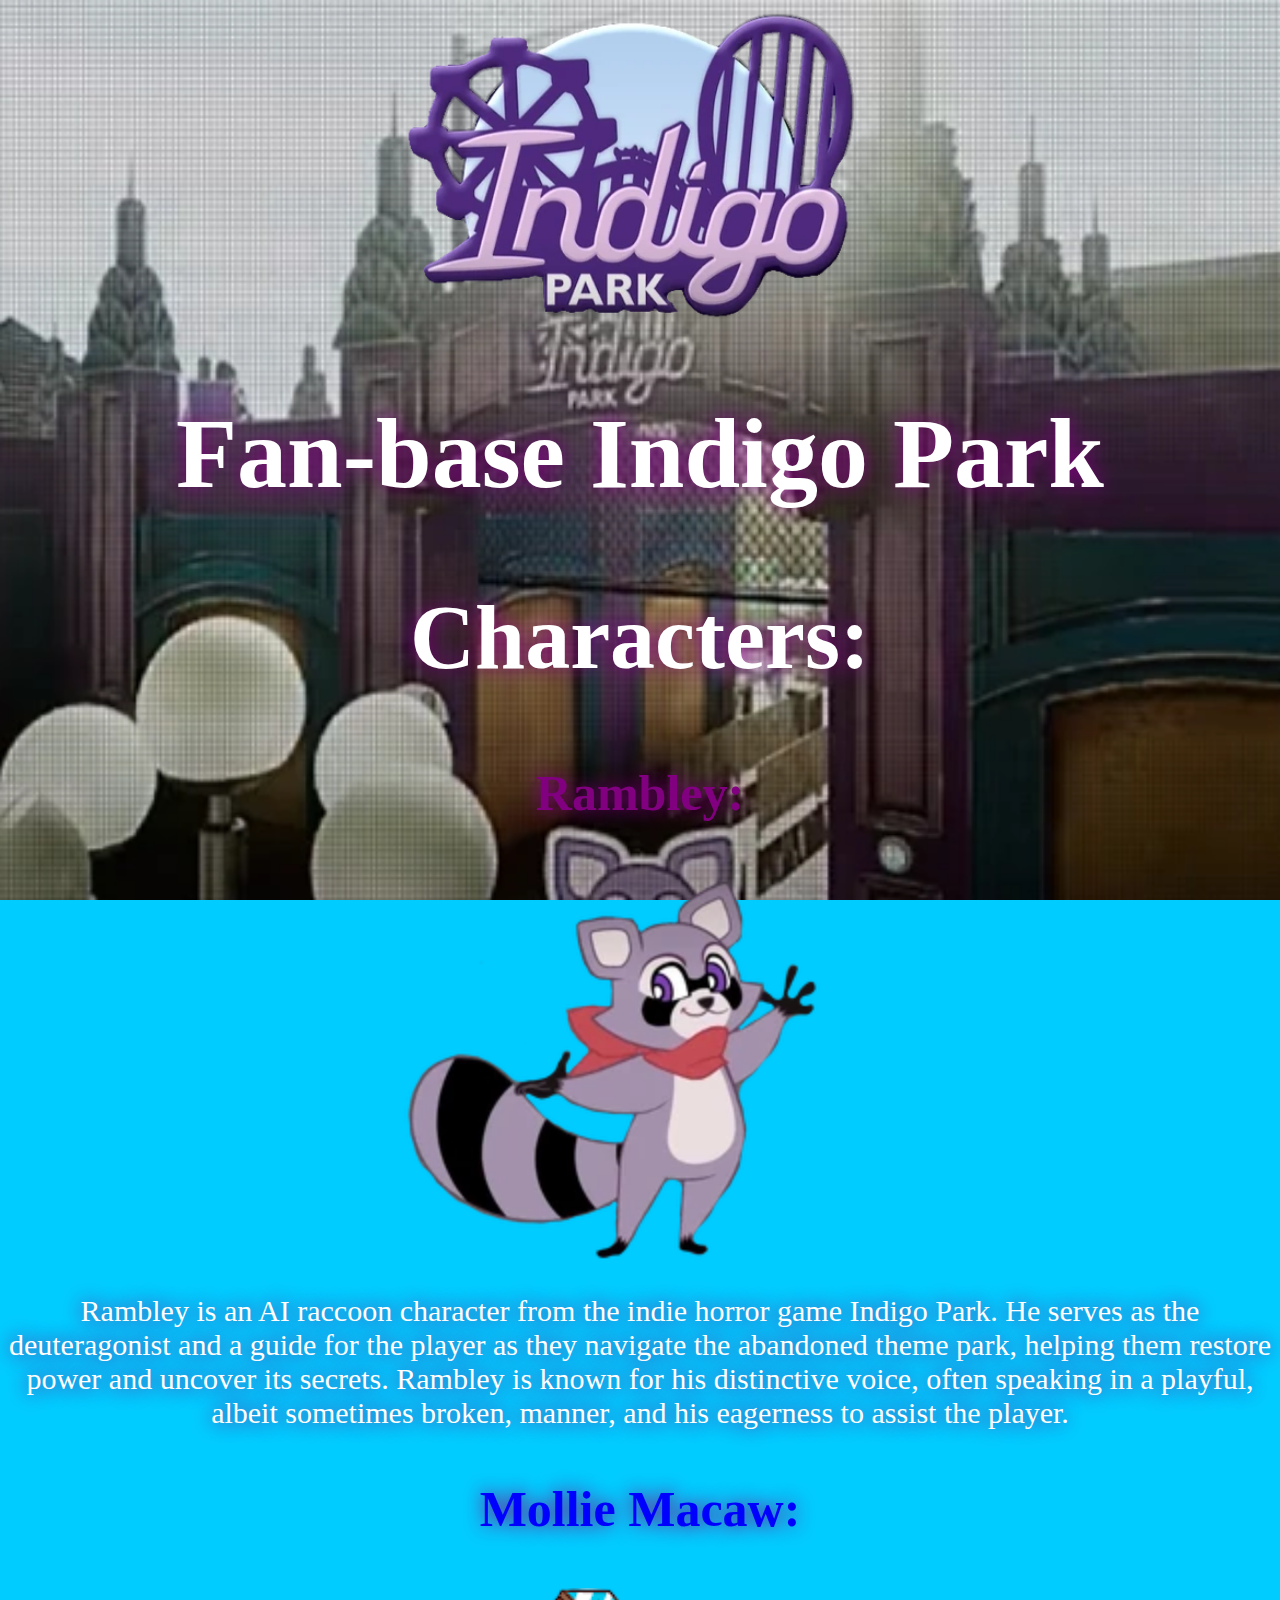
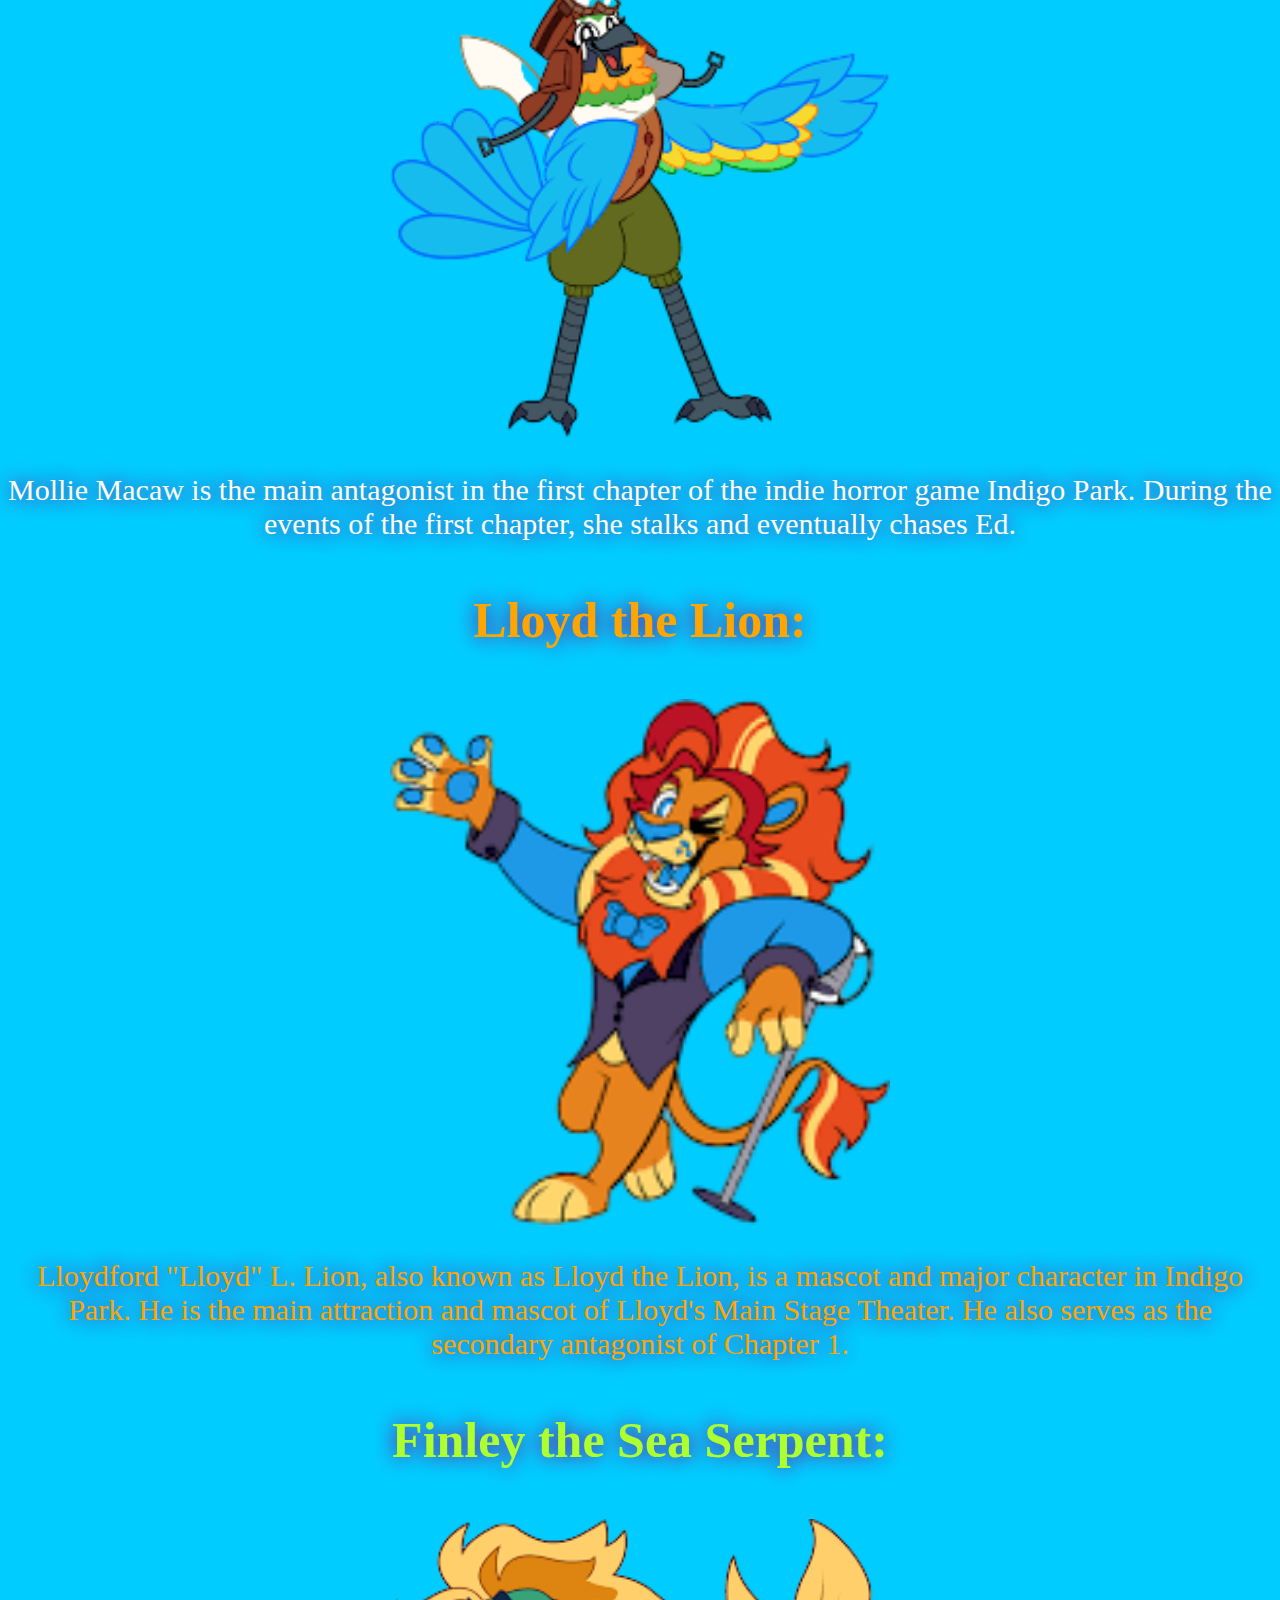
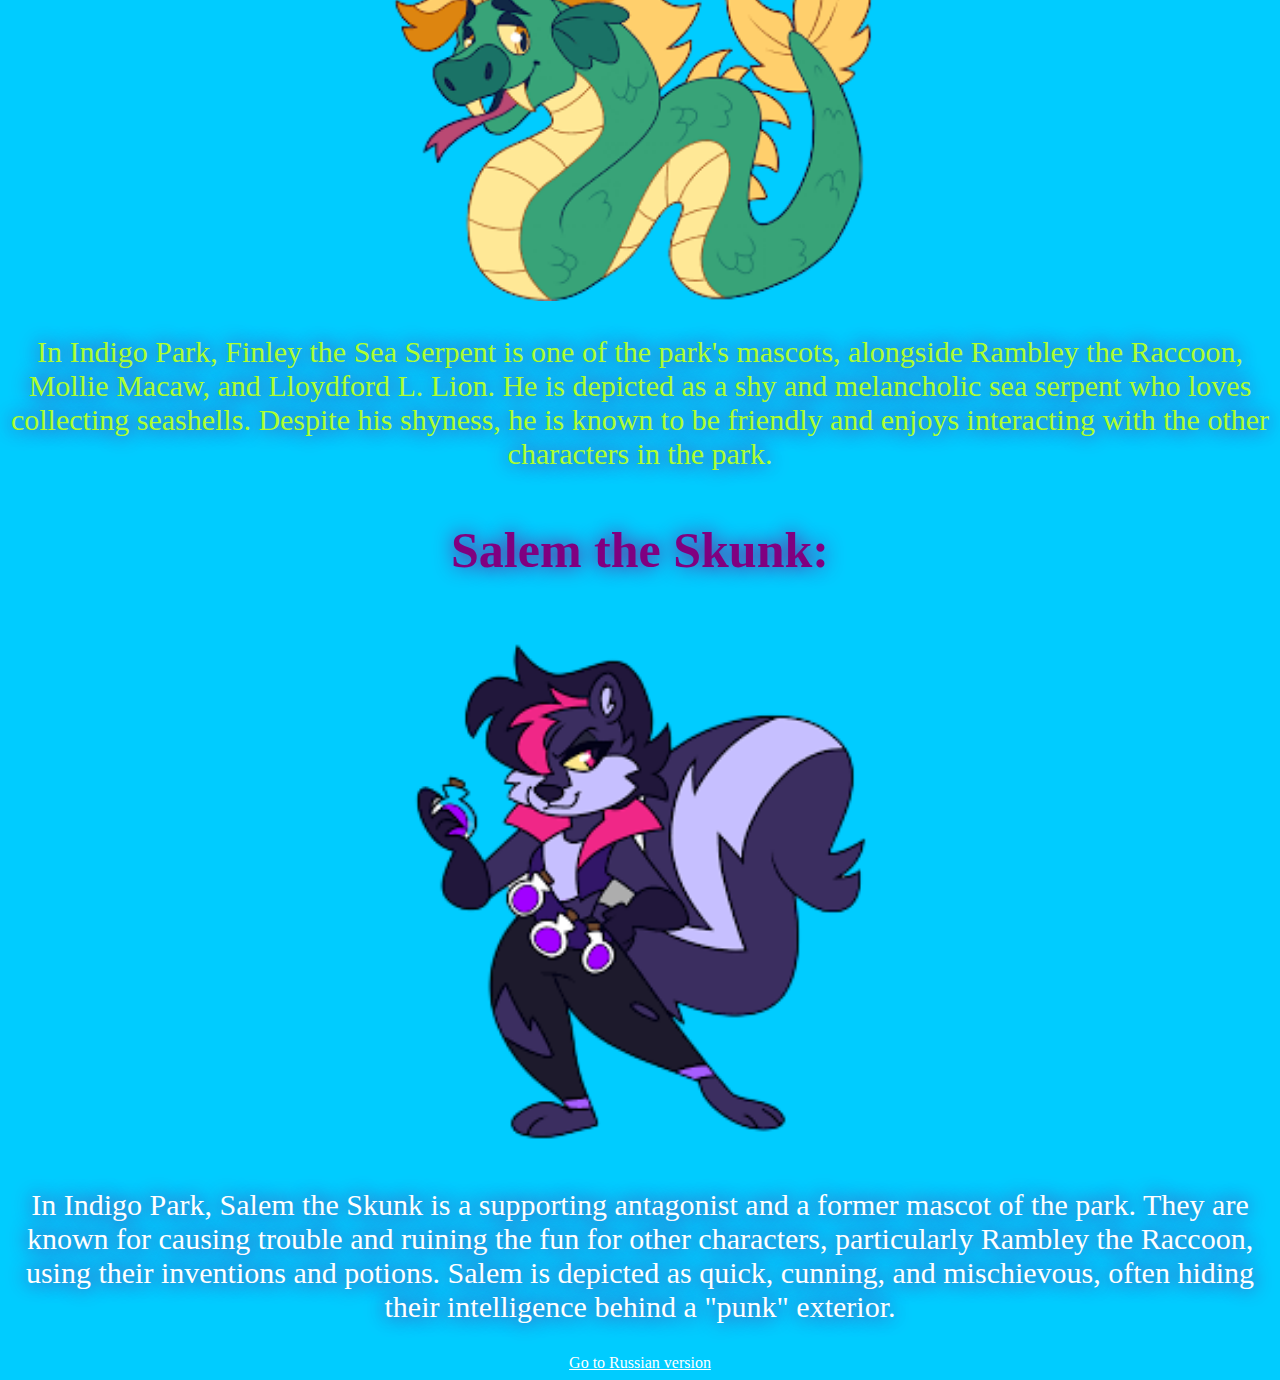
<file: index.html>
<!DOCTYPE html>
<html lang="en">
<head>
    <meta charset="UTF-8">
    <meta name="viewport" content="width=device-width, initial-scale=1.0">
    <title>Fan-base Indigo Park</title>
    <link rel="stylesheet" href="style.css">
</head>
<body>
    <img src="images/Game-Logo.png" alt="Game-Logo.png">
    <h1 style="color: white;">Fan-base Indigo Park</h1>

    <h2 style="color: white;">Characters:</h2>
    <h3 style="color: purple;">Rambley:</h3>
    <img src="images/Rambley.png" alt="Rambley.png">
    <p style="color: white;">Rambley is an AI raccoon character from the indie horror game Indigo Park. He serves as the deuteragonist and a guide for the player as they navigate the abandoned theme park, helping them restore power and uncover its secrets. Rambley is known for his distinctive voice, often speaking in a playful, albeit sometimes broken, manner, and his eagerness to assist the player.</p>

    <h3 style="color: blue;">Mollie Macaw:</h3>
    <img src="images/Mollie Macaw.png" alt="Mollie Macaw.png">
    <p style="color: white">Mollie Macaw is the main antagonist in the first chapter of the indie horror game Indigo Park. During the events of the first chapter, she stalks and eventually chases Ed.</p>

    <h3 style="color: orange">Lloyd the Lion:</h3>
    <img src="images/Lloyd the Lion.png" alt="Lloyd the Lion.png">
    <p style="color: orange">Lloydford "Lloyd" L. Lion, also known as Lloyd the Lion, is a mascot and major character in Indigo Park. He is the main attraction and mascot of Lloyd's Main Stage Theater. He also serves as the secondary antagonist of Chapter 1.</p>

    <h3 style="color: greenyellow">Finley the Sea Serpent:</h3>
    <img src="images/Finley the Sea Serpent.png" alt="Finley the Sea Serpent.png">
    <p style="color: greenyellow">In Indigo Park, Finley the Sea Serpent is one of the park's mascots, alongside Rambley the Raccoon, Mollie Macaw, and Lloydford L. Lion. He is depicted as a shy and melancholic sea serpent who loves collecting seashells. Despite his shyness, he is known to be friendly and enjoys interacting with the other characters in the park.</p>

    <h3 style="color: purple">Salem the Skunk:</h3>
    <img src="images/Salem the Skunk.png" alt="Salem the Skunk.png">
    <p style="color: white">In Indigo Park, Salem the Skunk is a supporting antagonist and a former mascot of the park. They are known for causing trouble and ruining the fun for other characters, particularly Rambley the Raccoon, using their inventions and potions. Salem is depicted as quick, cunning, and mischievous, often hiding their intelligence behind a "punk" exterior.</p>

    <a href="rus-version.html" style="color: white;">Go to Russian version</a>
</body>
</html>
</file>
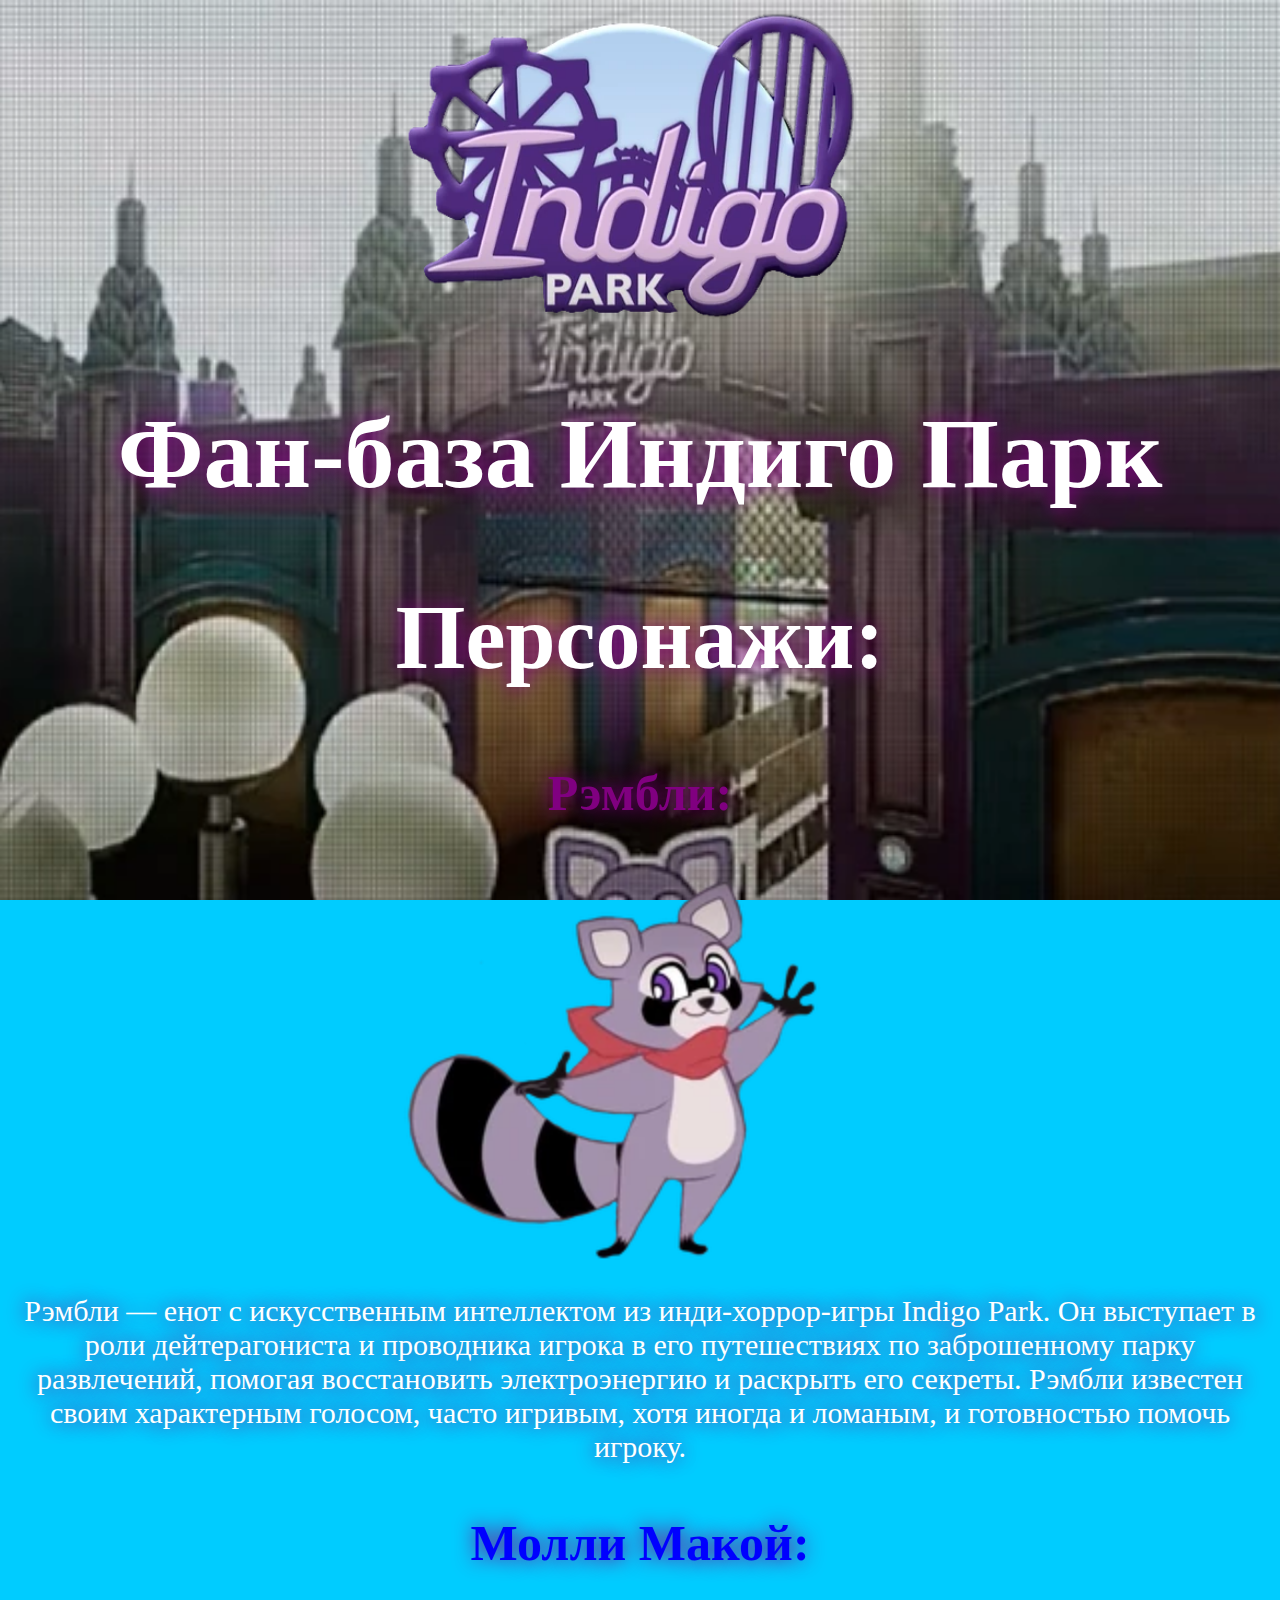
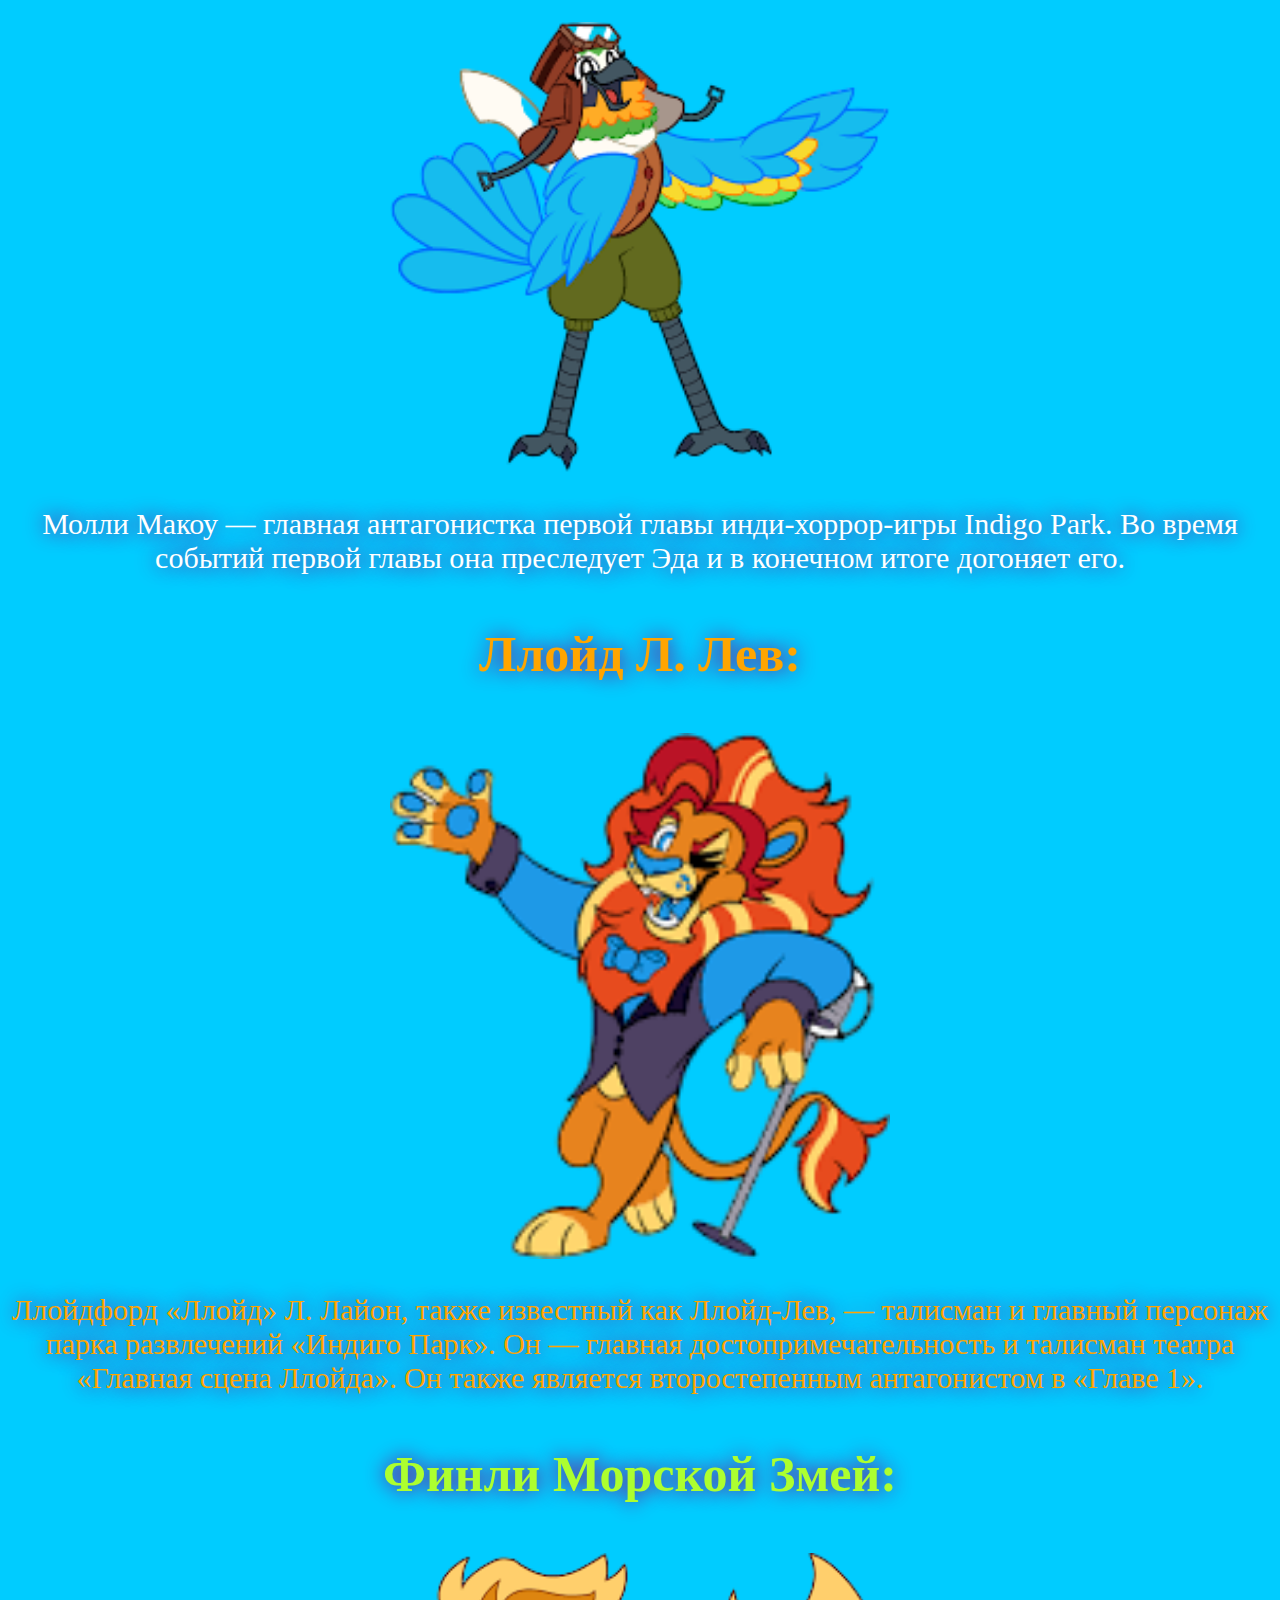
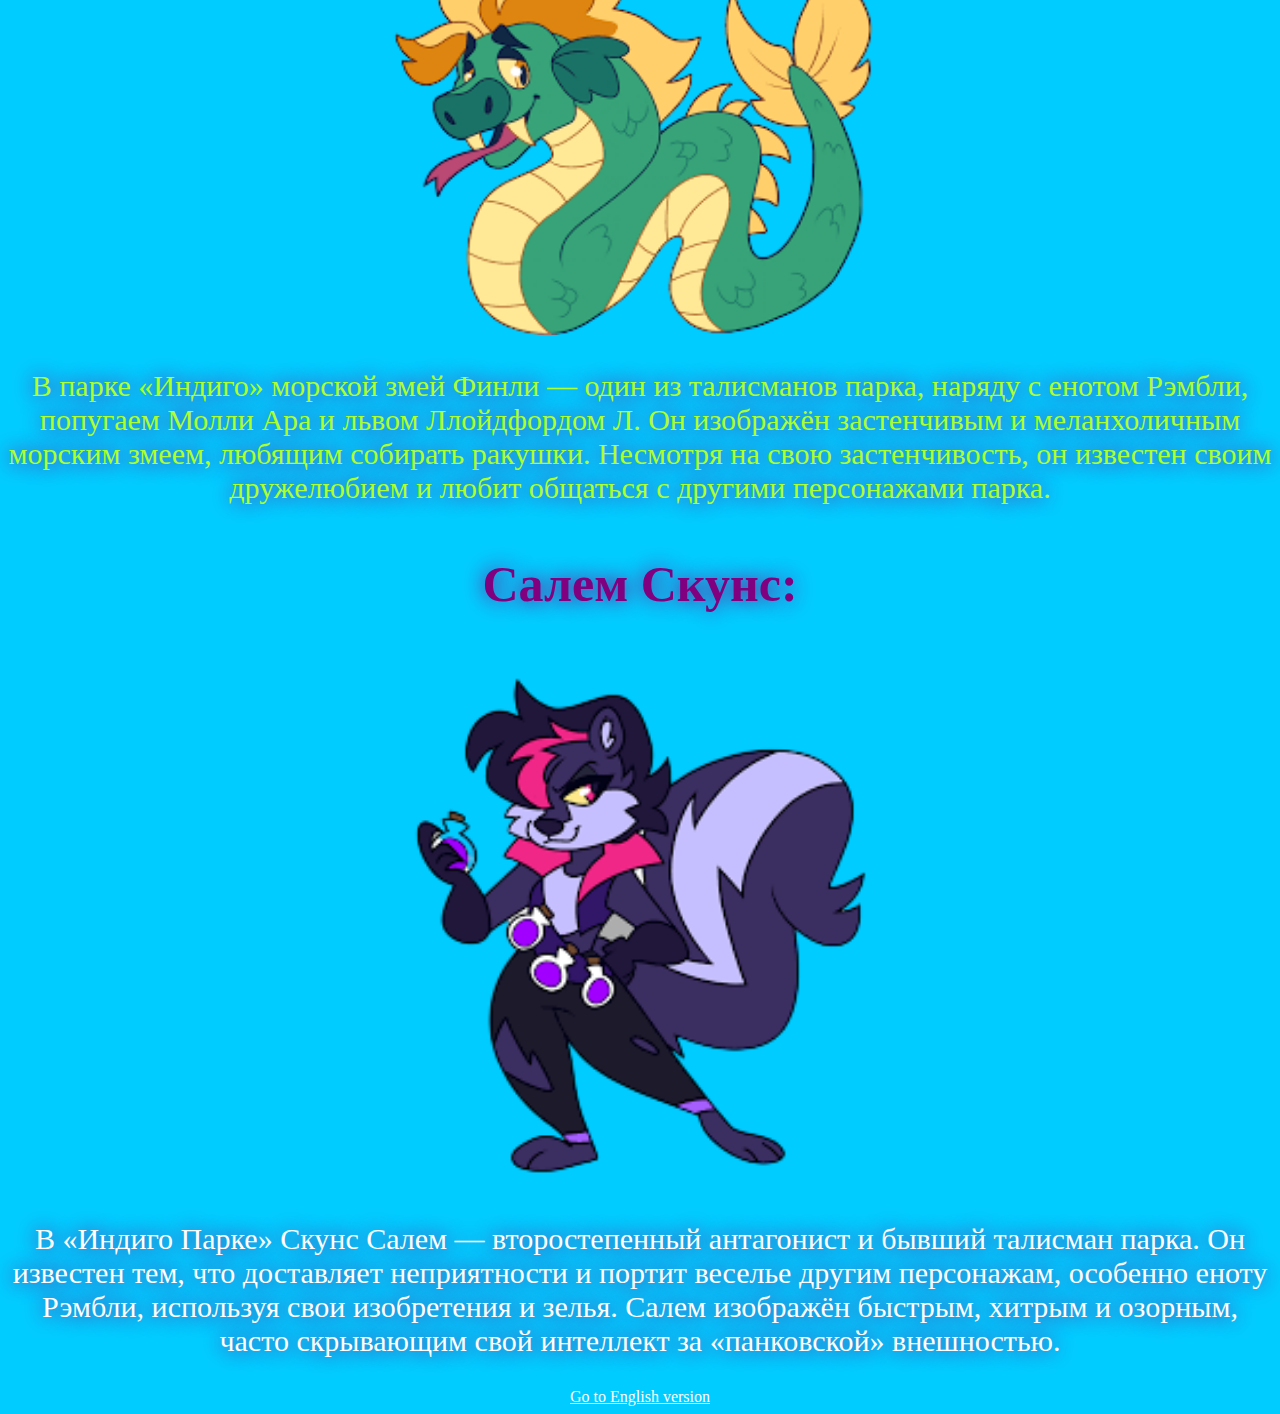
<file: rus-version.html>
<!DOCTYPE html>
<html lang="en">
<head>
    <meta charset="UTF-8">
    <meta name="viewport" content="width=device-width, initial-scale=1.0">
    <title>Фан-база Индиго Парк</title>
    <link rel="stylesheet" href="style.css">
</head>
<body>
    <img src="images/Game-Logo.png" alt="Game-Logo.png">
    <h1 style="color: white;">Фан-база Индиго Парк</h1>

    <h2 style="color: white;">Персонажи:</h2>
    <h3 style="color: purple;">Рэмбли:</h3>
    <img src="images/Rambley.png" alt="Rambley.png">
    <p style="color: white;">Рэмбли — енот с искусственным интеллектом из инди-хоррор-игры Indigo Park. Он выступает в роли дейтерагониста и проводника игрока в его путешествиях по заброшенному парку развлечений, помогая восстановить электроэнергию и раскрыть его секреты. Рэмбли известен своим характерным голосом, часто игривым, хотя иногда и ломаным, и готовностью помочь игроку.</p>

    <h3 style="color: blue;">Молли Макой:</h3>
    <img src="images/Mollie Macaw.png" alt="Mollie Macaw.png">
    <p style="color: white">Молли Макоу — главная антагонистка первой главы инди-хоррор-игры Indigo Park. Во время событий первой главы она преследует Эда и в конечном итоге догоняет его.</p>

    <h3 style="color: orange">Ллойд Л. Лев:</h3>
    <img src="images/Lloyd the Lion.png" alt="Lloyd the Lion.png">
    <p style="color: orange">Ллойдфорд «Ллойд» Л. Лайон, также известный как Ллойд-Лев, — талисман и главный персонаж парка развлечений «Индиго Парк». Он — главная достопримечательность и талисман театра «Главная сцена Ллойда». Он также является второстепенным антагонистом в «Главе 1».</p>

    <h3 style="color: greenyellow">Финли Морской Змей:</h3>
    <img src="images/Finley the Sea Serpent.png" alt="Finley the Sea Serpent.png">
    <p style="color: greenyellow">В парке «Индиго» морской змей Финли — один из талисманов парка, наряду с енотом Рэмбли, попугаем Молли Ара и львом Ллойдфордом Л. Он изображён застенчивым и меланхоличным морским змеем, любящим собирать ракушки. Несмотря на свою застенчивость, он известен своим дружелюбием и любит общаться с другими персонажами парка.</p>

    <h3 style="color: purple">Салем Скунс:</h3>
    <img src="images/Salem the Skunk.png" alt="Salem the Skunk.png">
    <p style="color: white">В «Индиго Парке» Скунс Салем — второстепенный антагонист и бывший талисман парка. Он известен тем, что доставляет неприятности и портит веселье другим персонажам, особенно еноту Рэмбли, используя свои изобретения и зелья. Салем изображён быстрым, хитрым и озорным, часто скрывающим свой интеллект за «панковской» внешностью.</p>

    <a href="index.html" style="color: white;">Go to English version</a>
</body>
</html>
</file>
<file: style.css>
img{
    width: 500px;
}

body{
    background-color: #00ccff;
    background-image: url(images/background.png);
    background-size: cover;
    background-attachment: fixed;
    background-position: center;

    text-align: center;
}

h1{
    font-size: 100px;
    text-shadow: 0px 0px 20px purple;
}

h2{
    font-size: 90px;
    text-shadow: 0px 0px 20px purple;
}

h3{
    font-size: 50px;
    text-shadow: 0px 0px 20px purple;
}

p{
    font-size: 30px;
    text-shadow: 0px 0px 20px purple;
}
</file>
